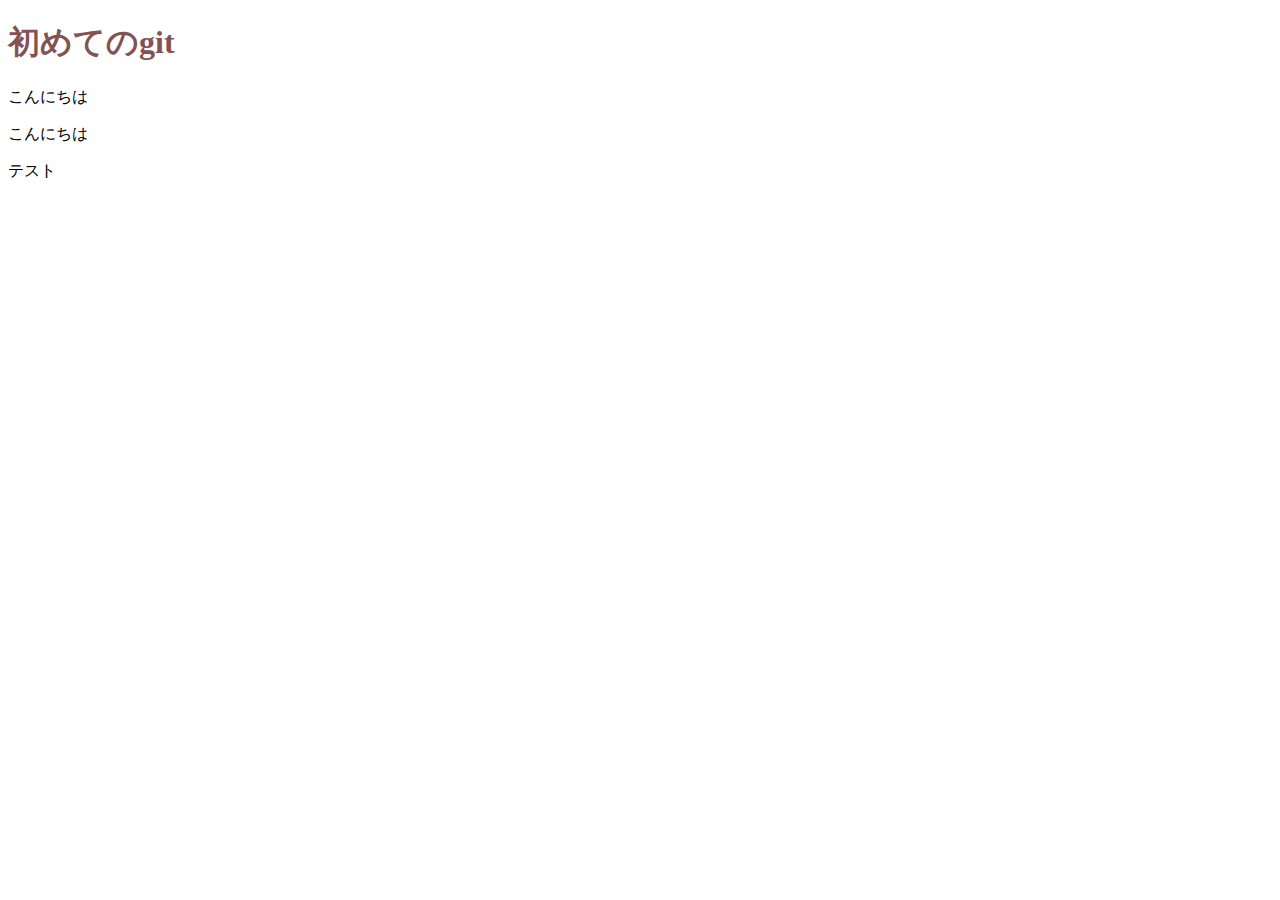
<file: index.html>
<!DOCTYPE html>
<html lang="ja">
<head>
  <meta charset="UTF-8">
  <meta name="viewport" content="width=device-width, initial-scale=1.0">
  <link rel="stylesheet" href="css/style.css">
  <title>Githubを使ってみる</title>
</head>
<body>
  <h1>初めてのgit</h1>
  <p>こんにちは</p>
  <p>こんにちは</p>
  <p>テスト</p>
</body>
</html>
</file>
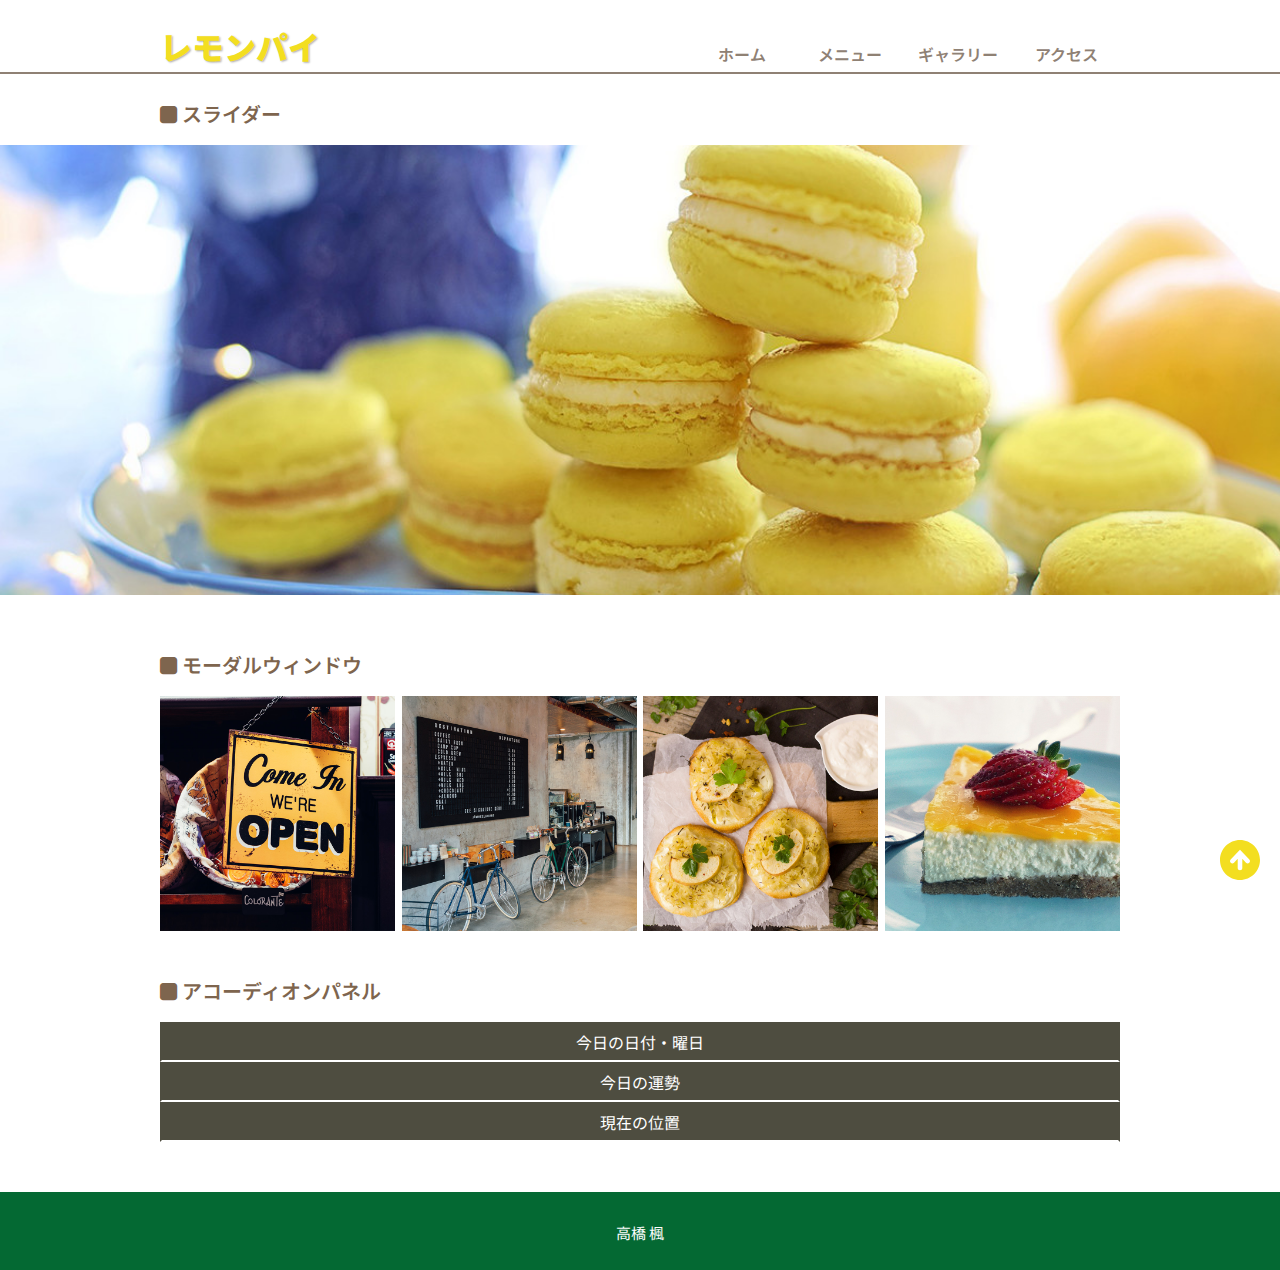
<file: lemonpie/index.html>
<!DOCTYPE html>
<html lang="ja">
<head>
  <meta charset="UTF-8">
  <meta name="viewport" content="width=
  , initial-scale=1.0">
  <title>Javascript,jQueryの練習</title>
  <link rel="stylesheet" href="css/jquery.bxslider.css">
  <link rel="stylesheet" href="css/lightbox.css">
  <link rel="stylesheet" href="https://stackpath.bootstrapcdn.com/font-awesome/4.7.0/css/font-awesome.min.css" integrity="sha384-wvfXpqpZZVQGK6TAh5PVlGOfQNHSoD2xbE+QkPxCAFlNEevoEH3Sl0sibVcOQVnN" crossorigin="anonymous">
  <link href="https://fonts.googleapis.com/css2?family=Noto+Sans+JP:wght@300;400;500;900&display=swap" rel="stylesheet">
  <link rel="stylesheet" href="css/style.css">
  <link rel="stylesheet" href="css/hamburgers.css">
</head>
<body>
  <header class="page-header">
  <div class="container">
  <h1>レモンパイ</h1>
  <p class="hamburger hamburger--collapse" type="button" id="btn">
    <span class="hamburger-box">
      <span class="hamburger-inner"></span>
    </span>
  </p>
  <nav id="g-nav">
    <ul>
      <li><a href="#">ホーム</a></li>
      <li><a href="#menu">メニュー</a></li>
      <li><a href="#gallery">ギャラリー</a></li>
      <li><a href="#access">アクセス</a></li>
    </ul>
  </nav><!-- /.g-nav -->
</div><!-- /.container -->
</header><!-- /.page-header -->

<main class="main-content">
  <div class="container">
    <h2><i id="menu" class="fa fa-square" aria-hidden="true"></i>スライダー</h2>
  </div><!-- /.container -->
    <ul class="bxslider">
      <li><img src="img/01.jpg" /></li>
      <li><img src="img/02.jpg" /></li>
      <li><img src="img/03.jpg" /></li>
      <li><img src="img/04.jpg" /></li>
    </ul>
    <div class="container">
    <h2><i id="gallery" class="fa fa-square" aria-hidden="true"></i>モーダルウィンドウ</h2>
    <div class="wrapper">
      <p><a href="img/08.jpg" data-lightbox="lemon" data-title="OPEN看板"><img src="img/08.jpg" alt=""></a></p>
      <p><a href="img/07.jpg" data-lightbox="lemon" data-title="店内"><img src="img/07.jpg" alt=""></a></p>
      <p><a href="img/06.jpg" data-lightbox="lemon" data-title="ピザ"><img src="img/06.jpg" alt=""></a></p>
      <p><a href="img/05.jpg" data-lightbox="lemon" data-title="ケーキ"><img src="img/05.jpg" alt=""></a></p>
      </div><!-- /.wrapper -->

      <h2><i id="access" class="fa fa-square" aria-hidden="true"></i>アコーディオンパネル</h2>
      <div class="content">
        <dl class="accordion">
          <dt>今日の日付・曜日</dt>
          <dd id="now">2020/10/1 (木)</dd>
          <dt>今日の運勢</dt>
          <dd id="foutune">大吉</dd>
          <dt>現在の位置</dt>
          <dd class="map">
            <div class="map-container">
              <iframe class="gmap" src="https://www.google.com/maps/embed?pb=!1m18!1m12!1m3!1d3239.0345936169024!2d139.71350231460653!3d35.72536773515874!2m3!1f0!2f0!3f0!3m2!1i1024!2i768!4f13.1!3m3!1m2!1s0x60188d6be1f56ec1%3A0x44d0e4b6ea15cb9f!2z44CSMTcxLTAwMjIg5p2x5Lqs6YO96LGK5bO25Yy65Y2X5rGg6KKL77yS5LiB55uu77yW4oiS77yR77yQIOODl-ODquODouODl-ODqeODvOODiOODk-ODqw!5e0!3m2!1sja!2sjp!4v1601519547820!5m2!1sja!2sjp" frameborder="0" style="border:0;" allowfullscreen="" aria-hidden="false" tabindex="0"></iframe>
            </div>
          </dd>
        </dl>
      </div><!-- /.content -->
      <p id="to-top-btn" ><a href="#"><img src="img/to-top.svg" alt=""></a></p>
    </div><!-- /.container -->
</main><!-- /.main-content -->
<footer class="page-footer">
  <p><small>高橋 楓</small></p>
</footer><!-- /.page-footer -->

<script src="https://ajax.googleapis.com/ajax/libs/jquery/3.5.1/jquery.min.js"></script>
<script src="js/jquery.bxslider.js"></script>
<script src="js/lightbox.js"></script>
<script src="js/script.js"></script>

</body>
</html>
</file>
<file: css/style.css>
@charset "utf-8";

h1{
  color: #855252;
}
</file>
<file: lemonpie/css/style.css>
@charset "utf-8";

/* reset
------------------------ */
html,body,h1,h2,p,ul,li,dl,dt,dd{
  margin: 0;
  padding: 0;
  line-height: 1.0;
}
ul,li{
  list-style: none;
}
img{
  max-width: 100%;
  vertical-align: bottom;
}
a{
 text-decoration: none;
 color: inherit;
}
/* html
------------------------ */
/* body
------------------------ */
body{
  font-family: 'Noto Sans JP', sans-serif;  
}
/* layout
------------------------ */
.container{
  padding: 0 10px;
  margin: 0 auto;
}

@media (min-width:768px){
  .container{
    max-width: 960px;
    margin: 0 auto;
  }
}
/*header
------------------------ */
.page-header{
  margin-bottom: 30px;
  padding-top: 30px;
  border-bottom: 2px solid #8f8174;
  /* background: #308356; */
}
.page-header>.container{
  margin-bottom: 10px;
  display: flex;
  justify-content: space-between;
}

h1{
  color: #f3de20;
  text-shadow: 1px 1px 2px #afafaf;
  text-align: center;
  font-weight: 900;
}
@media (min-width:768px){
  .page-header>.container{
    margin-bottom: 10px;
    display: flex;
    justify-content: space-between;
  }h1{
    margin-bottom: 0;
  }
  .bxslider>li{
    width: 100%;
    height: 450px;
  }
  .bxslider img{
    object-fit: cover;
    width: 100%;/* /.object-fitに対しては、max-widthにしない */
    height: 100%;
    object-position: 0% 60%;
  }
}
/* nav
------------------------ */
#g-nav {
display: none;
width: 30%;
}
#g-nav ul{
  display: block;
}
#g-nav li{
  border-bottom: 2px solid #8f8174;
}
#g-nav li:last-of-type{
  border-bottom: none;
}
#g-nav a{
  padding: 10px 0px 10px 10px;
  display: block;
  color:  #8f8174;
  transition: 0.3s;
  font-weight: 600;
}
#g-nav a:hover{
  color:#f3de20;
}
p.hamburger{
  color: #7e654e;
}

@media (min-width:768px){
  p.hamburger{
    display: none;
  }
  #g-nav {
    display: block;
    align-self: flex-end;
    width: 45%;
  }
 #g-nav ul{
    display: flex;
  }
  #g-nav a{
    display: block;
    transition: 0.3s;
    padding: 0;
  }
  #g-nav li{
    width: calc(100%/4);
    text-align: center;
    border-bottom: none;
  }
  #g-nav a{
    display: block;
    color:  #8f8174;
    transition: 0.3s;
    font-weight: 600;
  }
}
/* main-content
------------------------ */
.main-content h2{
  margin-bottom: 20px;
  font-size: 20px;
  color: #7e654e;
  font-weight: 600;
}
.main-content i{
  padding-right: 5px;
}
/* modal
------------------------ */
.wrapper{
  margin-bottom: 40px;
 display: flex;
 flex-wrap: wrap;
 justify-content: space-between;
}
.wrapper p{
 width: 49.5%;
margin-bottom: 5px;
transition: 0.3s;
}
.wrapper p:hover{
  opacity: 0.8;
}
@media (min-width:768px){
  .wrapper{
    margin-bottom: 50px;
  }
  .wrapper p{
   width: 24.5%;
   margin-bottom: 0;
  }
}
/* accordion
------------------------ */
.accordion{
  text-align: center;
  box-sizing: border-box;
  margin-bottom: 50px;
}
dt{
  padding: 10px 0;
  background:#4e4d40;
  color: #fff;
  border: 2px solid#4e4d40;
  border-bottom: 2px solid#fff;
  cursor: pointer;
  transition: 0.3s;
}
dt:last-of-type{
  margin-bottom: 0;
}
dt:hover{
  opacity: 0.8;
}
dd{
  padding: 20px;
  border: 2px solid#4e4d40;
  border-top: 0;
  color: #4e4d40;
}
.map-container{
  position: relative;
  margin: 0 auto;
  width: 100%;
  height: 50vh;
}
.gmap{
  position: absolute;
  top: 0;
  left: 0;
  width: 100%;
  height: 100%;
}
dd.good{
  color: #bd0606;
  font-size: 20px;
}
/* footer
------------------------ */
.page-footer{
 background: #046933;
 color: #fff;
 text-align: center;
 padding: 30px 0 30px;
 font-size: 18px;
}
/* to-top-btn
------------------------ */
body{
  position: relative;
}
#to-top-btn{
  width: 40px;
  height: 40px;
  position:fixed;
  bottom:20px;
  right: 20px;
  transition: 0.3s;
}
#to-top-btn:hover{
  opacity: 0.8;
}
</file>
<file: lemonpie/css/hamburgers.css>
/*!
 * Hamburgers
 * @description Tasty CSS-animated hamburgers
 * @author Jonathan Suh @jonsuh
 * @site https://jonsuh.com/hamburgers
 * @link https://github.com/jonsuh/hamburgers
 */
.hamburger {
  /* padding: 15px 15px; */
  display: inline-block;
  cursor: pointer;
  transition-property: opacity, filter;
  transition-duration: 0.15s;
  transition-timing-function: linear;
  font: inherit;
  color: inherit;
  text-transform: none;
  background-color: transparent;
  border: 0;
  margin: 0;
  overflow: visible; }
  .hamburger:hover {
    opacity: 0.7; }
  .hamburger.is-active:hover {
    opacity: 0.7; }
  .hamburger.is-active .hamburger-inner,
  .hamburger.is-active .hamburger-inner::before,
  .hamburger.is-active .hamburger-inner::after {
    background-color: #7e654e; }

.hamburger-box {
  width: 40px;
  height: 24px;
  display: inline-block;
  position: relative; }

.hamburger-inner {
  display: block;
  top: 50%;
  margin-top: -2px; }
  .hamburger-inner, .hamburger-inner::before, .hamburger-inner::after {
    width: 40px;
    height: 4px;
    background-color: #7e654e;
    border-radius: 4px;
    position: absolute;
    transition-property: transform;
    transition-duration: 0.15s;
    transition-timing-function: ease; }
  .hamburger-inner::before, .hamburger-inner::after {
    content: "";
    display: block; }
  .hamburger-inner::before {
    top: -10px; }
  .hamburger-inner::after {
    bottom: -10px; }

/*
   * 3DX
   */
.hamburger--3dx .hamburger-box {
  perspective: 80px; }

.hamburger--3dx .hamburger-inner {
  transition: transform 0.15s cubic-bezier(0.645, 0.045, 0.355, 1), background-color 0s 0.1s cubic-bezier(0.645, 0.045, 0.355, 1); }
  .hamburger--3dx .hamburger-inner::before, .hamburger--3dx .hamburger-inner::after {
    transition: transform 0s 0.1s cubic-bezier(0.645, 0.045, 0.355, 1); }

.hamburger--3dx.is-active .hamburger-inner {
  background-color: transparent !important;
  transform: rotateY(180deg); }
  .hamburger--3dx.is-active .hamburger-inner::before {
    transform: translate3d(0, 10px, 0) rotate(45deg); }
  .hamburger--3dx.is-active .hamburger-inner::after {
    transform: translate3d(0, -10px, 0) rotate(-45deg); }

/*
   * 3DX Reverse
   */
.hamburger--3dx-r .hamburger-box {
  perspective: 80px; }

.hamburger--3dx-r .hamburger-inner {
  transition: transform 0.15s cubic-bezier(0.645, 0.045, 0.355, 1), background-color 0s 0.1s cubic-bezier(0.645, 0.045, 0.355, 1); }
  .hamburger--3dx-r .hamburger-inner::before, .hamburger--3dx-r .hamburger-inner::after {
    transition: transform 0s 0.1s cubic-bezier(0.645, 0.045, 0.355, 1); }

.hamburger--3dx-r.is-active .hamburger-inner {
  background-color: transparent !important;
  transform: rotateY(-180deg); }
  .hamburger--3dx-r.is-active .hamburger-inner::before {
    transform: translate3d(0, 10px, 0) rotate(45deg); }
  .hamburger--3dx-r.is-active .hamburger-inner::after {
    transform: translate3d(0, -10px, 0) rotate(-45deg); }

/*
   * 3DY
   */
.hamburger--3dy .hamburger-box {
  perspective: 80px; }

.hamburger--3dy .hamburger-inner {
  transition: transform 0.15s cubic-bezier(0.645, 0.045, 0.355, 1), background-color 0s 0.1s cubic-bezier(0.645, 0.045, 0.355, 1); }
  .hamburger--3dy .hamburger-inner::before, .hamburger--3dy .hamburger-inner::after {
    transition: transform 0s 0.1s cubic-bezier(0.645, 0.045, 0.355, 1); }

.hamburger--3dy.is-active .hamburger-inner {
  background-color: transparent !important;
  transform: rotateX(-180deg); }
  .hamburger--3dy.is-active .hamburger-inner::before {
    transform: translate3d(0, 10px, 0) rotate(45deg); }
  .hamburger--3dy.is-active .hamburger-inner::after {
    transform: translate3d(0, -10px, 0) rotate(-45deg); }

/*
   * 3DY Reverse
   */
.hamburger--3dy-r .hamburger-box {
  perspective: 80px; }

.hamburger--3dy-r .hamburger-inner {
  transition: transform 0.15s cubic-bezier(0.645, 0.045, 0.355, 1), background-color 0s 0.1s cubic-bezier(0.645, 0.045, 0.355, 1); }
  .hamburger--3dy-r .hamburger-inner::before, .hamburger--3dy-r .hamburger-inner::after {
    transition: transform 0s 0.1s cubic-bezier(0.645, 0.045, 0.355, 1); }

.hamburger--3dy-r.is-active .hamburger-inner {
  background-color: transparent !important;
  transform: rotateX(180deg); }
  .hamburger--3dy-r.is-active .hamburger-inner::before {
    transform: translate3d(0, 10px, 0) rotate(45deg); }
  .hamburger--3dy-r.is-active .hamburger-inner::after {
    transform: translate3d(0, -10px, 0) rotate(-45deg); }

/*
   * 3DXY
   */
.hamburger--3dxy .hamburger-box {
  perspective: 80px; }

.hamburger--3dxy .hamburger-inner {
  transition: transform 0.15s cubic-bezier(0.645, 0.045, 0.355, 1), background-color 0s 0.1s cubic-bezier(0.645, 0.045, 0.355, 1); }
  .hamburger--3dxy .hamburger-inner::before, .hamburger--3dxy .hamburger-inner::after {
    transition: transform 0s 0.1s cubic-bezier(0.645, 0.045, 0.355, 1); }

.hamburger--3dxy.is-active .hamburger-inner {
  background-color: transparent !important;
  transform: rotateX(180deg) rotateY(180deg); }
  .hamburger--3dxy.is-active .hamburger-inner::before {
    transform: translate3d(0, 10px, 0) rotate(45deg); }
  .hamburger--3dxy.is-active .hamburger-inner::after {
    transform: translate3d(0, -10px, 0) rotate(-45deg); }

/*
   * 3DXY Reverse
   */
.hamburger--3dxy-r .hamburger-box {
  perspective: 80px; }

.hamburger--3dxy-r .hamburger-inner {
  transition: transform 0.15s cubic-bezier(0.645, 0.045, 0.355, 1), background-color 0s 0.1s cubic-bezier(0.645, 0.045, 0.355, 1); }
  .hamburger--3dxy-r .hamburger-inner::before, .hamburger--3dxy-r .hamburger-inner::after {
    transition: transform 0s 0.1s cubic-bezier(0.645, 0.045, 0.355, 1); }

.hamburger--3dxy-r.is-active .hamburger-inner {
  background-color: transparent !important;
  transform: rotateX(180deg) rotateY(180deg) rotateZ(-180deg); }
  .hamburger--3dxy-r.is-active .hamburger-inner::before {
    transform: translate3d(0, 10px, 0) rotate(45deg); }
  .hamburger--3dxy-r.is-active .hamburger-inner::after {
    transform: translate3d(0, -10px, 0) rotate(-45deg); }

/*
   * Arrow
   */
.hamburger--arrow.is-active .hamburger-inner::before {
  transform: translate3d(-8px, 0, 0) rotate(-45deg) scale(0.7, 1); }

.hamburger--arrow.is-active .hamburger-inner::after {
  transform: translate3d(-8px, 0, 0) rotate(45deg) scale(0.7, 1); }

/*
   * Arrow Right
   */
.hamburger--arrow-r.is-active .hamburger-inner::before {
  transform: translate3d(8px, 0, 0) rotate(45deg) scale(0.7, 1); }

.hamburger--arrow-r.is-active .hamburger-inner::after {
  transform: translate3d(8px, 0, 0) rotate(-45deg) scale(0.7, 1); }

/*
   * Arrow Alt
   */
.hamburger--arrowalt .hamburger-inner::before {
  transition: top 0.1s 0.1s ease, transform 0.1s cubic-bezier(0.165, 0.84, 0.44, 1); }

.hamburger--arrowalt .hamburger-inner::after {
  transition: bottom 0.1s 0.1s ease, transform 0.1s cubic-bezier(0.165, 0.84, 0.44, 1); }

.hamburger--arrowalt.is-active .hamburger-inner::before {
  top: 0;
  transform: translate3d(-8px, -10px, 0) rotate(-45deg) scale(0.7, 1);
  transition: top 0.1s ease, transform 0.1s 0.1s cubic-bezier(0.895, 0.03, 0.685, 0.22); }

.hamburger--arrowalt.is-active .hamburger-inner::after {
  bottom: 0;
  transform: translate3d(-8px, 10px, 0) rotate(45deg) scale(0.7, 1);
  transition: bottom 0.1s ease, transform 0.1s 0.1s cubic-bezier(0.895, 0.03, 0.685, 0.22); }

/*
   * Arrow Alt Right
   */
.hamburger--arrowalt-r .hamburger-inner::before {
  transition: top 0.1s 0.1s ease, transform 0.1s cubic-bezier(0.165, 0.84, 0.44, 1); }

.hamburger--arrowalt-r .hamburger-inner::after {
  transition: bottom 0.1s 0.1s ease, transform 0.1s cubic-bezier(0.165, 0.84, 0.44, 1); }

.hamburger--arrowalt-r.is-active .hamburger-inner::before {
  top: 0;
  transform: translate3d(8px, -10px, 0) rotate(45deg) scale(0.7, 1);
  transition: top 0.1s ease, transform 0.1s 0.1s cubic-bezier(0.895, 0.03, 0.685, 0.22); }

.hamburger--arrowalt-r.is-active .hamburger-inner::after {
  bottom: 0;
  transform: translate3d(8px, 10px, 0) rotate(-45deg) scale(0.7, 1);
  transition: bottom 0.1s ease, transform 0.1s 0.1s cubic-bezier(0.895, 0.03, 0.685, 0.22); }

/*
   * Arrow Turn
   */
.hamburger--arrowturn.is-active .hamburger-inner {
  transform: rotate(-180deg); }
  .hamburger--arrowturn.is-active .hamburger-inner::before {
    transform: translate3d(8px, 0, 0) rotate(45deg) scale(0.7, 1); }
  .hamburger--arrowturn.is-active .hamburger-inner::after {
    transform: translate3d(8px, 0, 0) rotate(-45deg) scale(0.7, 1); }

/*
   * Arrow Turn Right
   */
.hamburger--arrowturn-r.is-active .hamburger-inner {
  transform: rotate(-180deg); }
  .hamburger--arrowturn-r.is-active .hamburger-inner::before {
    transform: translate3d(-8px, 0, 0) rotate(-45deg) scale(0.7, 1); }
  .hamburger--arrowturn-r.is-active .hamburger-inner::after {
    transform: translate3d(-8px, 0, 0) rotate(45deg) scale(0.7, 1); }

/*
   * Boring
   */
.hamburger--boring .hamburger-inner, .hamburger--boring .hamburger-inner::before, .hamburger--boring .hamburger-inner::after {
  transition-property: none; }

.hamburger--boring.is-active .hamburger-inner {
  transform: rotate(45deg); }
  .hamburger--boring.is-active .hamburger-inner::before {
    top: 0;
    opacity: 0; }
  .hamburger--boring.is-active .hamburger-inner::after {
    bottom: 0;
    transform: rotate(-90deg); }

/*
   * Collapse
   */
.hamburger--collapse .hamburger-inner {
  top: auto;
  bottom: 0;
  transition-duration: 0.13s;
  transition-delay: 0.13s;
  transition-timing-function: cubic-bezier(0.55, 0.055, 0.675, 0.19); }
  .hamburger--collapse .hamburger-inner::after {
    top: -20px;
    transition: top 0.2s 0.2s cubic-bezier(0.33333, 0.66667, 0.66667, 1), opacity 0.1s linear; }
  .hamburger--collapse .hamburger-inner::before {
    transition: top 0.12s 0.2s cubic-bezier(0.33333, 0.66667, 0.66667, 1), transform 0.13s cubic-bezier(0.55, 0.055, 0.675, 0.19); }

.hamburger--collapse.is-active .hamburger-inner {
  transform: translate3d(0, -10px, 0) rotate(-45deg);
  transition-delay: 0.22s;
  transition-timing-function: cubic-bezier(0.215, 0.61, 0.355, 1); }
  .hamburger--collapse.is-active .hamburger-inner::after {
    top: 0;
    opacity: 0;
    transition: top 0.2s cubic-bezier(0.33333, 0, 0.66667, 0.33333), opacity 0.1s 0.22s linear; }
  .hamburger--collapse.is-active .hamburger-inner::before {
    top: 0;
    transform: rotate(-90deg);
    transition: top 0.1s 0.16s cubic-bezier(0.33333, 0, 0.66667, 0.33333), transform 0.13s 0.25s cubic-bezier(0.215, 0.61, 0.355, 1); }

/*
   * Collapse Reverse
   */
.hamburger--collapse-r .hamburger-inner {
  top: auto;
  bottom: 0;
  transition-duration: 0.13s;
  transition-delay: 0.13s;
  transition-timing-function: cubic-bezier(0.55, 0.055, 0.675, 0.19); }
  .hamburger--collapse-r .hamburger-inner::after {
    top: -20px;
    transition: top 0.2s 0.2s cubic-bezier(0.33333, 0.66667, 0.66667, 1), opacity 0.1s linear; }
  .hamburger--collapse-r .hamburger-inner::before {
    transition: top 0.12s 0.2s cubic-bezier(0.33333, 0.66667, 0.66667, 1), transform 0.13s cubic-bezier(0.55, 0.055, 0.675, 0.19); }

.hamburger--collapse-r.is-active .hamburger-inner {
  transform: translate3d(0, -10px, 0) rotate(45deg);
  transition-delay: 0.22s;
  transition-timing-function: cubic-bezier(0.215, 0.61, 0.355, 1); }
  .hamburger--collapse-r.is-active .hamburger-inner::after {
    top: 0;
    opacity: 0;
    transition: top 0.2s cubic-bezier(0.33333, 0, 0.66667, 0.33333), opacity 0.1s 0.22s linear; }
  .hamburger--collapse-r.is-active .hamburger-inner::before {
    top: 0;
    transform: rotate(90deg);
    transition: top 0.1s 0.16s cubic-bezier(0.33333, 0, 0.66667, 0.33333), transform 0.13s 0.25s cubic-bezier(0.215, 0.61, 0.355, 1); }

/*
   * Elastic
   */
.hamburger--elastic .hamburger-inner {
  top: 2px;
  transition-duration: 0.275s;
  transition-timing-function: cubic-bezier(0.68, -0.55, 0.265, 1.55); }
  .hamburger--elastic .hamburger-inner::before {
    top: 10px;
    transition: opacity 0.125s 0.275s ease; }
  .hamburger--elastic .hamburger-inner::after {
    top: 20px;
    transition: transform 0.275s cubic-bezier(0.68, -0.55, 0.265, 1.55); }

.hamburger--elastic.is-active .hamburger-inner {
  transform: translate3d(0, 10px, 0) rotate(135deg);
  transition-delay: 0.075s; }
  .hamburger--elastic.is-active .hamburger-inner::before {
    transition-delay: 0s;
    opacity: 0; }
  .hamburger--elastic.is-active .hamburger-inner::after {
    transform: translate3d(0, -20px, 0) rotate(-270deg);
    transition-delay: 0.075s; }

/*
   * Elastic Reverse
   */
.hamburger--elastic-r .hamburger-inner {
  top: 2px;
  transition-duration: 0.275s;
  transition-timing-function: cubic-bezier(0.68, -0.55, 0.265, 1.55); }
  .hamburger--elastic-r .hamburger-inner::before {
    top: 10px;
    transition: opacity 0.125s 0.275s ease; }
  .hamburger--elastic-r .hamburger-inner::after {
    top: 20px;
    transition: transform 0.275s cubic-bezier(0.68, -0.55, 0.265, 1.55); }

.hamburger--elastic-r.is-active .hamburger-inner {
  transform: translate3d(0, 10px, 0) rotate(-135deg);
  transition-delay: 0.075s; }
  .hamburger--elastic-r.is-active .hamburger-inner::before {
    transition-delay: 0s;
    opacity: 0; }
  .hamburger--elastic-r.is-active .hamburger-inner::after {
    transform: translate3d(0, -20px, 0) rotate(270deg);
    transition-delay: 0.075s; }

/*
   * Emphatic
   */
.hamburger--emphatic {
  overflow: hidden; }
  .hamburger--emphatic .hamburger-inner {
    transition: background-color 0.125s 0.175s ease-in; }
    .hamburger--emphatic .hamburger-inner::before {
      left: 0;
      transition: transform 0.125s cubic-bezier(0.6, 0.04, 0.98, 0.335), top 0.05s 0.125s linear, left 0.125s 0.175s ease-in; }
    .hamburger--emphatic .hamburger-inner::after {
      top: 10px;
      right: 0;
      transition: transform 0.125s cubic-bezier(0.6, 0.04, 0.98, 0.335), top 0.05s 0.125s linear, right 0.125s 0.175s ease-in; }
  .hamburger--emphatic.is-active .hamburger-inner {
    transition-delay: 0s;
    transition-timing-function: ease-out;
    background-color: transparent !important; }
    .hamburger--emphatic.is-active .hamburger-inner::before {
      left: -80px;
      top: -80px;
      transform: translate3d(80px, 80px, 0) rotate(45deg);
      transition: left 0.125s ease-out, top 0.05s 0.125s linear, transform 0.125s 0.175s cubic-bezier(0.075, 0.82, 0.165, 1); }
    .hamburger--emphatic.is-active .hamburger-inner::after {
      right: -80px;
      top: -80px;
      transform: translate3d(-80px, 80px, 0) rotate(-45deg);
      transition: right 0.125s ease-out, top 0.05s 0.125s linear, transform 0.125s 0.175s cubic-bezier(0.075, 0.82, 0.165, 1); }

/*
   * Emphatic Reverse
   */
.hamburger--emphatic-r {
  overflow: hidden; }
  .hamburger--emphatic-r .hamburger-inner {
    transition: background-color 0.125s 0.175s ease-in; }
    .hamburger--emphatic-r .hamburger-inner::before {
      left: 0;
      transition: transform 0.125s cubic-bezier(0.6, 0.04, 0.98, 0.335), top 0.05s 0.125s linear, left 0.125s 0.175s ease-in; }
    .hamburger--emphatic-r .hamburger-inner::after {
      top: 10px;
      right: 0;
      transition: transform 0.125s cubic-bezier(0.6, 0.04, 0.98, 0.335), top 0.05s 0.125s linear, right 0.125s 0.175s ease-in; }
  .hamburger--emphatic-r.is-active .hamburger-inner {
    transition-delay: 0s;
    transition-timing-function: ease-out;
    background-color: transparent !important; }
    .hamburger--emphatic-r.is-active .hamburger-inner::before {
      left: -80px;
      top: 80px;
      transform: translate3d(80px, -80px, 0) rotate(-45deg);
      transition: left 0.125s ease-out, top 0.05s 0.125s linear, transform 0.125s 0.175s cubic-bezier(0.075, 0.82, 0.165, 1); }
    .hamburger--emphatic-r.is-active .hamburger-inner::after {
      right: -80px;
      top: 80px;
      transform: translate3d(-80px, -80px, 0) rotate(45deg);
      transition: right 0.125s ease-out, top 0.05s 0.125s linear, transform 0.125s 0.175s cubic-bezier(0.075, 0.82, 0.165, 1); }

/*
   * Minus
   */
.hamburger--minus .hamburger-inner::before, .hamburger--minus .hamburger-inner::after {
  transition: bottom 0.08s 0s ease-out, top 0.08s 0s ease-out, opacity 0s linear; }

.hamburger--minus.is-active .hamburger-inner::before, .hamburger--minus.is-active .hamburger-inner::after {
  opacity: 0;
  transition: bottom 0.08s ease-out, top 0.08s ease-out, opacity 0s 0.08s linear; }

.hamburger--minus.is-active .hamburger-inner::before {
  top: 0; }

.hamburger--minus.is-active .hamburger-inner::after {
  bottom: 0; }

/*
   * Slider
   */
.hamburger--slider .hamburger-inner {
  top: 2px; }
  .hamburger--slider .hamburger-inner::before {
    top: 10px;
    transition-property: transform, opacity;
    transition-timing-function: ease;
    transition-duration: 0.15s; }
  .hamburger--slider .hamburger-inner::after {
    top: 20px; }

.hamburger--slider.is-active .hamburger-inner {
  transform: translate3d(0, 10px, 0) rotate(45deg); }
  .hamburger--slider.is-active .hamburger-inner::before {
    transform: rotate(-45deg) translate3d(-5.71429px, -6px, 0);
    opacity: 0; }
  .hamburger--slider.is-active .hamburger-inner::after {
    transform: translate3d(0, -20px, 0) rotate(-90deg); }

/*
   * Slider Reverse
   */
.hamburger--slider-r .hamburger-inner {
  top: 2px; }
  .hamburger--slider-r .hamburger-inner::before {
    top: 10px;
    transition-property: transform, opacity;
    transition-timing-function: ease;
    transition-duration: 0.15s; }
  .hamburger--slider-r .hamburger-inner::after {
    top: 20px; }

.hamburger--slider-r.is-active .hamburger-inner {
  transform: translate3d(0, 10px, 0) rotate(-45deg); }
  .hamburger--slider-r.is-active .hamburger-inner::before {
    transform: rotate(45deg) translate3d(5.71429px, -6px, 0);
    opacity: 0; }
  .hamburger--slider-r.is-active .hamburger-inner::after {
    transform: translate3d(0, -20px, 0) rotate(90deg); }

/*
   * Spin
   */
.hamburger--spin .hamburger-inner {
  transition-duration: 0.22s;
  transition-timing-function: cubic-bezier(0.55, 0.055, 0.675, 0.19); }
  .hamburger--spin .hamburger-inner::before {
    transition: top 0.1s 0.25s ease-in, opacity 0.1s ease-in; }
  .hamburger--spin .hamburger-inner::after {
    transition: bottom 0.1s 0.25s ease-in, transform 0.22s cubic-bezier(0.55, 0.055, 0.675, 0.19); }

.hamburger--spin.is-active .hamburger-inner {
  transform: rotate(225deg);
  transition-delay: 0.12s;
  transition-timing-function: cubic-bezier(0.215, 0.61, 0.355, 1); }
  .hamburger--spin.is-active .hamburger-inner::before {
    top: 0;
    opacity: 0;
    transition: top 0.1s ease-out, opacity 0.1s 0.12s ease-out; }
  .hamburger--spin.is-active .hamburger-inner::after {
    bottom: 0;
    transform: rotate(-90deg);
    transition: bottom 0.1s ease-out, transform 0.22s 0.12s cubic-bezier(0.215, 0.61, 0.355, 1); }

/*
   * Spin Reverse
   */
.hamburger--spin-r .hamburger-inner {
  transition-duration: 0.22s;
  transition-timing-function: cubic-bezier(0.55, 0.055, 0.675, 0.19); }
  .hamburger--spin-r .hamburger-inner::before {
    transition: top 0.1s 0.25s ease-in, opacity 0.1s ease-in; }
  .hamburger--spin-r .hamburger-inner::after {
    transition: bottom 0.1s 0.25s ease-in, transform 0.22s cubic-bezier(0.55, 0.055, 0.675, 0.19); }

.hamburger--spin-r.is-active .hamburger-inner {
  transform: rotate(-225deg);
  transition-delay: 0.12s;
  transition-timing-function: cubic-bezier(0.215, 0.61, 0.355, 1); }
  .hamburger--spin-r.is-active .hamburger-inner::before {
    top: 0;
    opacity: 0;
    transition: top 0.1s ease-out, opacity 0.1s 0.12s ease-out; }
  .hamburger--spin-r.is-active .hamburger-inner::after {
    bottom: 0;
    transform: rotate(90deg);
    transition: bottom 0.1s ease-out, transform 0.22s 0.12s cubic-bezier(0.215, 0.61, 0.355, 1); }

/*
   * Spring
   */
.hamburger--spring .hamburger-inner {
  top: 2px;
  transition: background-color 0s 0.13s linear; }
  .hamburger--spring .hamburger-inner::before {
    top: 10px;
    transition: top 0.1s 0.2s cubic-bezier(0.33333, 0.66667, 0.66667, 1), transform 0.13s cubic-bezier(0.55, 0.055, 0.675, 0.19); }
  .hamburger--spring .hamburger-inner::after {
    top: 20px;
    transition: top 0.2s 0.2s cubic-bezier(0.33333, 0.66667, 0.66667, 1), transform 0.13s cubic-bezier(0.55, 0.055, 0.675, 0.19); }

.hamburger--spring.is-active .hamburger-inner {
  transition-delay: 0.22s;
  background-color: transparent !important; }
  .hamburger--spring.is-active .hamburger-inner::before {
    top: 0;
    transition: top 0.1s 0.15s cubic-bezier(0.33333, 0, 0.66667, 0.33333), transform 0.13s 0.22s cubic-bezier(0.215, 0.61, 0.355, 1);
    transform: translate3d(0, 10px, 0) rotate(45deg); }
  .hamburger--spring.is-active .hamburger-inner::after {
    top: 0;
    transition: top 0.2s cubic-bezier(0.33333, 0, 0.66667, 0.33333), transform 0.13s 0.22s cubic-bezier(0.215, 0.61, 0.355, 1);
    transform: translate3d(0, 10px, 0) rotate(-45deg); }

/*
   * Spring Reverse
   */
.hamburger--spring-r .hamburger-inner {
  top: auto;
  bottom: 0;
  transition-duration: 0.13s;
  transition-delay: 0s;
  transition-timing-function: cubic-bezier(0.55, 0.055, 0.675, 0.19); }
  .hamburger--spring-r .hamburger-inner::after {
    top: -20px;
    transition: top 0.2s 0.2s cubic-bezier(0.33333, 0.66667, 0.66667, 1), opacity 0s linear; }
  .hamburger--spring-r .hamburger-inner::before {
    transition: top 0.1s 0.2s cubic-bezier(0.33333, 0.66667, 0.66667, 1), transform 0.13s cubic-bezier(0.55, 0.055, 0.675, 0.19); }

.hamburger--spring-r.is-active .hamburger-inner {
  transform: translate3d(0, -10px, 0) rotate(-45deg);
  transition-delay: 0.22s;
  transition-timing-function: cubic-bezier(0.215, 0.61, 0.355, 1); }
  .hamburger--spring-r.is-active .hamburger-inner::after {
    top: 0;
    opacity: 0;
    transition: top 0.2s cubic-bezier(0.33333, 0, 0.66667, 0.33333), opacity 0s 0.22s linear; }
  .hamburger--spring-r.is-active .hamburger-inner::before {
    top: 0;
    transform: rotate(90deg);
    transition: top 0.1s 0.15s cubic-bezier(0.33333, 0, 0.66667, 0.33333), transform 0.13s 0.22s cubic-bezier(0.215, 0.61, 0.355, 1); }

/*
   * Stand
   */
.hamburger--stand .hamburger-inner {
  transition: transform 0.075s 0.15s cubic-bezier(0.55, 0.055, 0.675, 0.19), background-color 0s 0.075s linear; }
  .hamburger--stand .hamburger-inner::before {
    transition: top 0.075s 0.075s ease-in, transform 0.075s 0s cubic-bezier(0.55, 0.055, 0.675, 0.19); }
  .hamburger--stand .hamburger-inner::after {
    transition: bottom 0.075s 0.075s ease-in, transform 0.075s 0s cubic-bezier(0.55, 0.055, 0.675, 0.19); }

.hamburger--stand.is-active .hamburger-inner {
  transform: rotate(90deg);
  background-color: transparent !important;
  transition: transform 0.075s 0s cubic-bezier(0.215, 0.61, 0.355, 1), background-color 0s 0.15s linear; }
  .hamburger--stand.is-active .hamburger-inner::before {
    top: 0;
    transform: rotate(-45deg);
    transition: top 0.075s 0.1s ease-out, transform 0.075s 0.15s cubic-bezier(0.215, 0.61, 0.355, 1); }
  .hamburger--stand.is-active .hamburger-inner::after {
    bottom: 0;
    transform: rotate(45deg);
    transition: bottom 0.075s 0.1s ease-out, transform 0.075s 0.15s cubic-bezier(0.215, 0.61, 0.355, 1); }

/*
   * Stand Reverse
   */
.hamburger--stand-r .hamburger-inner {
  transition: transform 0.075s 0.15s cubic-bezier(0.55, 0.055, 0.675, 0.19), background-color 0s 0.075s linear; }
  .hamburger--stand-r .hamburger-inner::before {
    transition: top 0.075s 0.075s ease-in, transform 0.075s 0s cubic-bezier(0.55, 0.055, 0.675, 0.19); }
  .hamburger--stand-r .hamburger-inner::after {
    transition: bottom 0.075s 0.075s ease-in, transform 0.075s 0s cubic-bezier(0.55, 0.055, 0.675, 0.19); }

.hamburger--stand-r.is-active .hamburger-inner {
  transform: rotate(-90deg);
  background-color: transparent !important;
  transition: transform 0.075s 0s cubic-bezier(0.215, 0.61, 0.355, 1), background-color 0s 0.15s linear; }
  .hamburger--stand-r.is-active .hamburger-inner::before {
    top: 0;
    transform: rotate(-45deg);
    transition: top 0.075s 0.1s ease-out, transform 0.075s 0.15s cubic-bezier(0.215, 0.61, 0.355, 1); }
  .hamburger--stand-r.is-active .hamburger-inner::after {
    bottom: 0;
    transform: rotate(45deg);
    transition: bottom 0.075s 0.1s ease-out, transform 0.075s 0.15s cubic-bezier(0.215, 0.61, 0.355, 1); }

/*
   * Squeeze
   */
.hamburger--squeeze .hamburger-inner {
  transition-duration: 0.075s;
  transition-timing-function: cubic-bezier(0.55, 0.055, 0.675, 0.19); }
  .hamburger--squeeze .hamburger-inner::before {
    transition: top 0.075s 0.12s ease, opacity 0.075s ease; }
  .hamburger--squeeze .hamburger-inner::after {
    transition: bottom 0.075s 0.12s ease, transform 0.075s cubic-bezier(0.55, 0.055, 0.675, 0.19); }

.hamburger--squeeze.is-active .hamburger-inner {
  transform: rotate(45deg);
  transition-delay: 0.12s;
  transition-timing-function: cubic-bezier(0.215, 0.61, 0.355, 1); }
  .hamburger--squeeze.is-active .hamburger-inner::before {
    top: 0;
    opacity: 0;
    transition: top 0.075s ease, opacity 0.075s 0.12s ease; }
  .hamburger--squeeze.is-active .hamburger-inner::after {
    bottom: 0;
    transform: rotate(-90deg);
    transition: bottom 0.075s ease, transform 0.075s 0.12s cubic-bezier(0.215, 0.61, 0.355, 1); }

/*
   * Vortex
   */
.hamburger--vortex .hamburger-inner {
  transition-duration: 0.2s;
  transition-timing-function: cubic-bezier(0.19, 1, 0.22, 1); }
  .hamburger--vortex .hamburger-inner::before, .hamburger--vortex .hamburger-inner::after {
    transition-duration: 0s;
    transition-delay: 0.1s;
    transition-timing-function: linear; }
  .hamburger--vortex .hamburger-inner::before {
    transition-property: top, opacity; }
  .hamburger--vortex .hamburger-inner::after {
    transition-property: bottom, transform; }

.hamburger--vortex.is-active .hamburger-inner {
  transform: rotate(765deg);
  transition-timing-function: cubic-bezier(0.19, 1, 0.22, 1); }
  .hamburger--vortex.is-active .hamburger-inner::before, .hamburger--vortex.is-active .hamburger-inner::after {
    transition-delay: 0s; }
  .hamburger--vortex.is-active .hamburger-inner::before {
    top: 0;
    opacity: 0; }
  .hamburger--vortex.is-active .hamburger-inner::after {
    bottom: 0;
    transform: rotate(90deg); }

/*
   * Vortex Reverse
   */
.hamburger--vortex-r .hamburger-inner {
  transition-duration: 0.2s;
  transition-timing-function: cubic-bezier(0.19, 1, 0.22, 1); }
  .hamburger--vortex-r .hamburger-inner::before, .hamburger--vortex-r .hamburger-inner::after {
    transition-duration: 0s;
    transition-delay: 0.1s;
    transition-timing-function: linear; }
  .hamburger--vortex-r .hamburger-inner::before {
    transition-property: top, opacity; }
  .hamburger--vortex-r .hamburger-inner::after {
    transition-property: bottom, transform; }

.hamburger--vortex-r.is-active .hamburger-inner {
  transform: rotate(-765deg);
  transition-timing-function: cubic-bezier(0.19, 1, 0.22, 1); }
  .hamburger--vortex-r.is-active .hamburger-inner::before, .hamburger--vortex-r.is-active .hamburger-inner::after {
    transition-delay: 0s; }
  .hamburger--vortex-r.is-active .hamburger-inner::before {
    top: 0;
    opacity: 0; }
  .hamburger--vortex-r.is-active .hamburger-inner::after {
    bottom: 0;
    transform: rotate(-90deg); }
</file>
